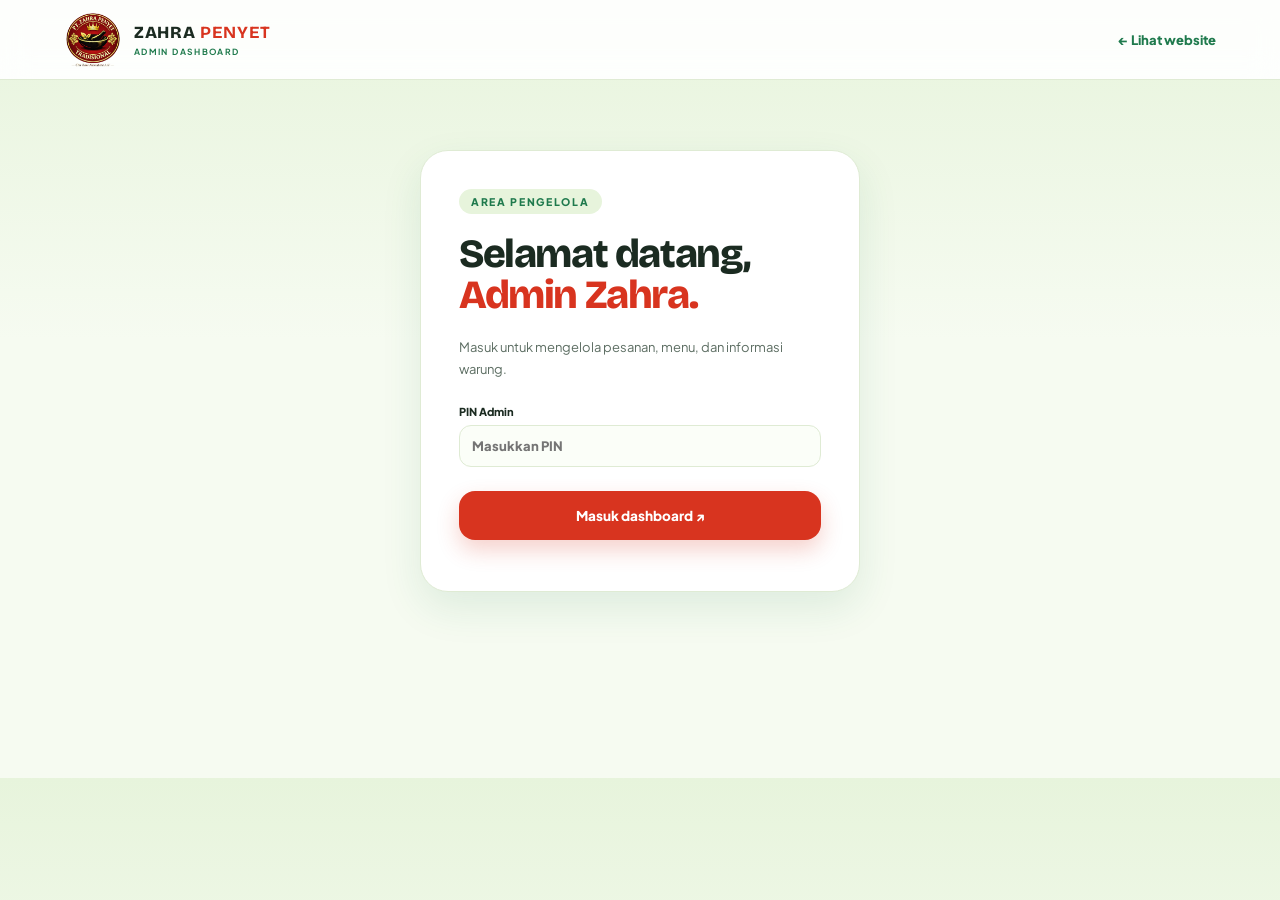
<file: admin.html>
<!doctype html>
<html lang="id"><head>
<meta charset="utf-8"><meta name="viewport" content="width=device-width,initial-scale=1"><meta name="robots" content="noindex,nofollow">
<title>Admin | Zahra Penyet</title><link rel="icon" type="image/svg+xml" href="favicon.svg">
<link rel="preconnect" href="https://fonts.googleapis.com"><link rel="preconnect" href="https://fonts.gstatic.com" crossorigin>
<link href="https://fonts.googleapis.com/css2?family=Bricolage+Grotesque:opsz,wght@12..96,700;12..96,800&family=Plus+Jakarta+Sans:wght@400;500;600;700;800&display=swap" rel="stylesheet">
<link rel="stylesheet" href="assets/css/style.css"></head>
<body class="admin-body">
<header class="topbar admin-top"><a class="brand" href="index.html"><img class="brand-logo" src="assets/images/logo-zahra-penyet.png" alt="Logo Zahra Penyet"><span class="brand-copy">ZAHRA <b>PENYET</b><small>ADMIN DASHBOARD</small></span></a><a class="text-link" href="index.html">← Lihat website</a></header>

<main class="admin-wrap">
<section id="loginPanel" class="login-card">
  <span class="eyebrow">AREA PENGELOLA</span><h1>Selamat datang,<br><em>Admin Zahra.</em></h1><p>Masuk untuk mengelola pesanan, menu, dan informasi warung.</p>
  <form id="loginForm"><label><span>PIN Admin</span><input id="adminPin" type="password" inputmode="numeric" autocomplete="current-password" placeholder="Masukkan PIN" required></label><button class="primary-btn" type="submit">Masuk dashboard ↗</button><p id="loginError" class="error" role="alert"></p></form>
</section>

<section id="dashboard" hidden>
  <div class="dash-heading"><div><span class="eyebrow">PENGELOLAAN WARUNG</span><h1>Dashboard <em>Zahra.</em></h1><p>Kelola pesanan, menu, dan informasi yang tampil di website.</p></div>
    <div class="dash-actions"><button id="soundToggle" class="outline-btn" type="button">🔔 Suara pesanan: aktif</button><button id="logout" class="outline-btn" type="button">Keluar</button></div></div>

  <div class="dash-stats">
    <div><small>PESANAN HARI INI</small><b id="statToday">0</b></div>
    <div><small>OMZET HARI INI</small><b id="statRevenue">Rp0</b></div>
    <div class="hot"><small>PERLU DIPROSES</small><b id="statNew">0</b></div>
    <div><small>MENU AKTIF</small><b id="statActive">0</b></div>
  </div>

  <nav class="tabs" role="tablist">
    <button class="tab active" data-tab="orders" role="tab">Pesanan <span class="tab-badge" id="tabBadge" hidden>0</span></button>
    <button class="tab" data-tab="menu" role="tab">Menu</button>
    <button class="tab" data-tab="settings" role="tab">Pengaturan</button>
  </nav>

  <!-- ===== PESANAN ===== -->
  <section id="tab-orders" class="tab-pane">
    <div class="orders-toolbar">
      <label><span>Status</span><select id="fStatus"><option value="aktif">Sedang berjalan</option><option value="all">Semua</option><option>Baru</option><option>Diproses</option><option>Siap</option><option>Selesai</option><option>Batal</option></select></label>
      <label><span>Periode</span><select id="fRange"><option value="today">Hari ini</option><option value="7">7 hari</option><option value="30">30 hari</option><option value="all">Semua</option></select></label>
      <div class="toolbar-actions"><button class="outline-btn" id="refreshOrders" type="button">Muat ulang</button><button class="outline-btn" id="exportCsv" type="button">Unduh CSV</button></div>
    </div>
    <div class="orders-columns">
      <div id="ordersList" class="orders-list"></div>
      <aside class="panel side-panel"><div class="panel-title"><h2>Menu terlaris</h2><span class="eyebrow">PERIODE TERPILIH</span></div><div id="topItems"></div><div class="side-sum"><div><small>PESANAN</small><b id="sumCount">0</b></div><div><small>OMZET</small><b id="sumRevenue">Rp0</b></div></div><p class="hint">Omzet tidak menghitung pesanan berstatus Batal. Halaman otomatis memeriksa pesanan baru tiap 30 detik.</p></aside>
    </div>
  </section>

  <!-- ===== MENU ===== -->
  <section id="tab-menu" class="tab-pane" hidden>
    <div class="admin-columns">
      <section class="panel"><div class="panel-title"><h2 id="formTitle">Tambah menu</h2><span class="eyebrow">KATALOG</span></div>
      <form id="menuForm"><input type="hidden" id="menuId">
        <label><span>Nama menu</span><input id="menuName" required maxlength="80" placeholder="Contoh: Ayam Penyet"></label>
        <div class="two-fields"><label><span>Harga (Rp)</span><input id="menuPrice" type="number" min="0" step="500" required placeholder="18000"></label><label><span>Harga coret <small>(opsional, promo)</small></span><input id="menuOrig" type="number" min="0" step="500" placeholder="22000"></label></div>
        <div class="two-fields"><label><span>Kategori</span><input id="menuCategory" list="catList" required maxlength="30" placeholder="Penyetan"><datalist id="catList"></datalist></label><label><span>Label</span><select id="menuBadge"><option value="">— tanpa label —</option><option>Best Seller</option><option>Favorit</option><option>Baru</option><option>Pedas</option><option>Promo</option></select></label></div>
        <label><span>Foto menu</span><div class="img-row"><img id="imgPreview" alt="" hidden><div class="img-fields"><input id="menuImage" type="url" placeholder="https://… (atau unggah foto)"><label class="outline-btn upload-btn"><span>Unggah foto</span><input id="menuFile" type="file" accept="image/*" hidden></label></div></div><small id="uploadMsg" class="hint"></small></label>
        <label><span>Deskripsi</span><textarea id="menuDescription" maxlength="300" placeholder="Deskripsi singkat menu"></textarea></label>
        <div class="two-fields"><label><span>Urutan tampil <small>(angka kecil = di atas)</small></span><input id="menuSort" type="number" placeholder="1"></label><label class="checkline"><input id="menuAvailable" type="checkbox" checked> Menu tersedia</label></div>
        <div class="form-actions"><button class="primary-btn" type="submit" id="saveMenuBtn">Simpan menu</button><button class="outline-btn" type="button" id="resetForm">Bersihkan</button></div><p id="formMessage" class="success" role="status"></p>
      </form></section>
      <section class="panel"><div class="panel-title"><h2>Daftar menu</h2><button class="outline-btn" id="refreshMenu" type="button">Muat ulang</button></div>
        <input id="menuSearch" class="list-search" type="search" placeholder="Cari menu…"><div id="adminMenuList" class="admin-menu-list"></div></section>
    </div>
  </section>

  <!-- ===== PENGATURAN ===== -->
  <section id="tab-settings" class="tab-pane" hidden>
    <section class="panel settings-panel"><div class="panel-title"><h2>Informasi warung</h2><span class="eyebrow">KONTAK, JAM &amp; PEMESANAN</span></div>
    <form id="settingsForm">
      <h3 class="group">Kontak &amp; lokasi</h3>
      <div class="two-fields"><label><span>Nomor WhatsApp</span><input id="sPhone" placeholder="08xxxxxxxxxx atau 62xxxxxxxxxx"></label><label><span>Instagram <small>(username)</small></span><input id="sInstagram" placeholder="zahra.penyet"></label></div>
      <label><span>Alamat warung</span><input id="sAddress" maxlength="300" placeholder="Alamat lengkap Zahra Penyet"></label>
      <label><span>Link Google Maps <small>(opsional — kosong = dibuat otomatis dari alamat)</small></span><input id="sMaps" type="url" placeholder="https://maps.app.goo.gl/…"></label>
      <h3 class="group">Jam &amp; status buka</h3>
      <label><span>Teks jam buka <small>(tampil di website)</small></span><input id="sHours" placeholder="Setiap hari, 10.00–22.00"></label>
      <div class="two-fields three"><label><span>Jam buka</span><input id="sOpen" type="time"></label><label><span>Jam tutup</span><input id="sClose" type="time"></label><label><span>Mode</span><select id="sMode"><option value="auto">Otomatis sesuai jam</option><option value="open">Paksa BUKA</option><option value="closed">Paksa TUTUP (pesanan ditolak)</option></select></label></div>
      <p class="hint">Isi jam buka &amp; tutup agar label “Buka/Tutup” muncul otomatis di website (zona waktu WIB). Pakai “Paksa TUTUP” saat libur mendadak atau kehabisan bahan.</p>
      <h3 class="group">Pemesanan</h3>
      <fieldset class="types-check"><legend>Jenis pesanan yang dilayani</legend><label><input type="checkbox" name="otype" value="Makan di tempat"> Makan di tempat</label><label><input type="checkbox" name="otype" value="Bawa pulang"> Bawa pulang</label><label><input type="checkbox" name="otype" value="Antar"> Antar / delivery</label></fieldset>
      <div class="two-fields three"><label><span>Ongkir flat (Rp)</span><input id="sFee" type="number" min="0" placeholder="kosong = konfirmasi via WA"></label><label><span>Minimal pesan (Rp)</span><input id="sMin" type="number" min="0" placeholder="0"></label><label><span>Metode bayar <small>(pisahkan koma)</small></span><input id="sPay" placeholder="Tunai, QRIS, Transfer"></label></div>
      <label><span>Pengumuman di bagian atas website <small>(opsional)</small></span><input id="sAnnounce" maxlength="200" placeholder="Contoh: Promo Jumat — gratis es teh untuk Paket Komplit!"></label>
      <button class="primary-btn" type="submit">Simpan informasi</button><p id="settingsMessage" class="success" role="status"></p>
    </form></section>
    <section class="panel settings-panel"><div class="panel-title"><h2>Keamanan</h2><span class="eyebrow">GANTI PIN ADMIN</span></div>
    <form id="pinForm"><div class="two-fields three"><label><span>PIN saat ini</span><input id="pinCur" type="password" inputmode="numeric" autocomplete="current-password" required></label><label><span>PIN baru <small>(6–12 angka)</small></span><input id="pinNew" type="password" inputmode="numeric" autocomplete="new-password" required></label><label><span>Ulangi PIN baru</span><input id="pinNew2" type="password" inputmode="numeric" autocomplete="new-password" required></label></div>
    <button class="primary-btn" type="submit">Ganti PIN</button><p id="pinMessage" class="success" role="status"></p></form></section>
  </section>
</section>
</main>
<div class="toast" id="toast" role="status" aria-live="polite"></div>
<script src="assets/js/config.js"></script><script src="assets/js/admin.js"></script>
</body></html>
</file>
<file: assets/css/style.css>
/* Zahra Penyet — stylesheet (v4 "Segar"). Font dimuat lewat <link> di HTML. */
:root{
  --ink:#1b2b21;--muted:#5d6e63;
  --cream:#f6fbf1;--paper:#ffffff;--mint:#e7f4dc;--mint2:#d4ecc2;
  --red:#d8341f;--red2:#b72814;
  --green:#1f7a4d;--green2:#16603b;--lime:#b9e45c;--sun:#ffc93c;
  --line:#dfebd4;--ok:#2a8a4f;--warn:#c47b12;
  --shadow:0 16px 40px #1f7a4d1c;--shadow-sm:0 6px 18px #1f7a4d14;
  --head:'Bricolage Grotesque','Plus Jakarta Sans',system-ui,sans-serif;
  --r:20px;--safe-b:env(safe-area-inset-bottom,0px)
}
*{box-sizing:border-box}html{scroll-behavior:smooth;scroll-padding-top:92px;-webkit-text-size-adjust:100%}
body{margin:0;background:var(--cream);color:var(--ink);font-family:'Plus Jakarta Sans',system-ui,sans-serif;-webkit-font-smoothing:antialiased}
body.lock{overflow:hidden}
a{color:inherit;text-decoration:none}button,input,textarea,select{font:inherit;color:inherit}img{max-width:100%}
:focus-visible{outline:3px solid #1f7a4d66;outline-offset:2px}
h1,h2,h3,p{margin-top:0}
.sr{position:absolute;width:1px;height:1px;overflow:hidden;clip:rect(0 0 0 0);white-space:nowrap}
.skip{position:absolute;left:-999px;top:8px;background:var(--red);color:#fff;padding:10px 14px;border-radius:10px;z-index:100}.skip:focus{left:8px}
[hidden]{display:none!important}

/* ---- topbar ---- */
.announce{background:linear-gradient(90deg,var(--green),#2e9e5b);color:#fff;text-align:center;font-size:12px;font-weight:700;padding:9px 18px;line-height:1.5}
.topbar{height:80px;padding:0 max(5vw,24px);display:flex;align-items:center;justify-content:space-between;gap:16px;background:#ffffffe8;position:sticky;top:0;z-index:10;border-bottom:1px solid var(--line);backdrop-filter:blur(14px)}
.brand{display:flex;gap:12px;align-items:center;font-family:var(--head);font-weight:800;letter-spacing:.04em;font-size:17px}
.brand b{color:var(--red)}
.brand small{display:block;font:700 8.5px 'Plus Jakarta Sans',sans-serif;letter-spacing:.16em;color:var(--green);margin-top:3px}
.brand-mark{display:grid;place-items:center;background:linear-gradient(145deg,#f0533b,var(--red));color:#fff;width:44px;height:44px;border-radius:16px 16px 16px 6px;font-family:var(--head);font-size:24px;font-weight:800;flex-shrink:0;box-shadow:0 6px 14px #d8341f44}

.brand-logo{width:58px;height:58px;object-fit:contain;flex:0 0 auto}
.brand-copy{display:block}
@media(max-width:760px){.brand-logo{width:48px;height:48px}.brand-copy{font-size:13px}.brand-copy small{display:none}}
.topbar nav{display:flex;gap:6px;color:#3d5044;font-size:13px;font-weight:700}
.topbar nav a{padding:9px 15px;border-radius:30px;transition:.2s}
.topbar nav a:hover{background:var(--mint);color:var(--green)}
.text-link:hover{color:var(--red)}
.top-actions{display:flex;align-items:center;gap:10px}
.status-pill,.open-dot{font-size:11px;font-weight:800;padding:6px 12px;border-radius:30px;white-space:nowrap}
.status-pill::before,.open-dot::before{content:"";display:inline-block;width:7px;height:7px;border-radius:50%;margin-right:6px;background:currentColor}
.status-pill.on,.open-dot.on{color:var(--green);background:#2a8a4f1c}.status-pill.off,.open-dot.off{color:#b52d1d;background:#d8341f14}
.open-dot{justify-self:center;width:max-content}
.cart-button,.outline-btn{border:1.5px solid var(--line);background:#fff;border-radius:30px;padding:11px 18px;font-weight:800;font-size:12px;cursor:pointer;transition:.2s}
.outline-btn:hover,.cart-button:hover{border-color:var(--green);color:var(--green);background:var(--mint)}
.outline-btn.big{padding:15px 22px;border-radius:14px;font-size:13px}
.cart-button span{background:var(--red);color:#fff;border-radius:30px;padding:3px 8px;margin-left:6px}
.menu-toggle{display:none;border:1.5px solid var(--line);background:#fff;border-radius:14px;width:42px;height:42px;cursor:pointer;padding:0;flex-direction:column;gap:4px;align-items:center;justify-content:center}
.menu-toggle i{display:block;width:18px;height:2px;background:var(--ink);border-radius:2px}

/* ---- hero ---- */
.hero{padding:70px 8vw 70px;display:grid;grid-template-columns:1.05fr .95fr;align-items:center;gap:5vw;min-height:560px;overflow:hidden;
  background:radial-gradient(520px 380px at 92% 12%,#ffe9a8 0,#ffe9a800 70%),radial-gradient(560px 420px at 4% 100%,var(--mint2) 0,#d4ecc200 70%),var(--cream)}
.eyebrow{display:inline-block;font-size:10.5px;font-weight:800;letter-spacing:.16em;color:var(--green);background:var(--mint);padding:6px 12px;border-radius:30px}
.hero h1,.admin-wrap h1{font-family:var(--head);font-size:clamp(46px,6vw,76px);line-height:1.02;letter-spacing:-.035em;margin:20px 0;font-weight:800}
.hero h1 em,h2 em,.admin-wrap h1 em{color:var(--red);font-style:normal;position:relative;isolation:isolate;white-space:nowrap}
.hero h1 em::after{content:"";position:absolute;left:0;right:0;bottom:.04em;height:.2em;background:var(--sun);opacity:.65;border-radius:10px;z-index:-1}
.hero-copy>p{max-width:480px;color:var(--muted);line-height:1.8;font-size:15.5px}
.hero-actions{display:flex;align-items:center;gap:24px;margin-top:30px}
.primary-btn,.light-btn{display:inline-flex;align-items:center;justify-content:center;gap:14px;background:var(--red);color:#fff;border:0;border-radius:16px;padding:16px 24px;font-weight:800;font-size:13.5px;cursor:pointer;transition:.2s;box-shadow:0 10px 22px #d8341f3a}
.primary-btn:hover{background:var(--red2);transform:translateY(-2px)}
.primary-btn:disabled{background:#c9b9b4;cursor:not-allowed;transform:none;box-shadow:none}
.primary-btn.sm,.outline-btn.sm{padding:9px 14px;font-size:11px;border-radius:12px;gap:8px;box-shadow:none}
.outline-btn.danger{color:#b52d1d}.outline-btn.danger:hover{background:#b52d1d;color:#fff;border-color:#b52d1d}
.text-link{font-size:13px;font-weight:800;color:var(--green)}
.hero-note{margin-top:38px;color:var(--muted);font-size:12px;font-weight:600}.hero-note span{font-size:18px;margin-right:7px}
.hero-art{height:450px;position:relative;display:grid;place-items:center}
.hero-art img{width:min(100%,470px);height:410px;object-fit:cover;border-radius:58% 42% 52% 48% / 48% 52% 48% 52%;position:relative;z-index:1;box-shadow:var(--shadow);border:8px solid #fff}
.hero-orbit{position:absolute;width:430px;height:430px;background:var(--lime);border-radius:50%;right:-2%;top:6px;opacity:.55;filter:blur(1px)}
.floating-tag{position:absolute;z-index:2;bottom:34px;left:0;background:#fff;padding:14px 22px 14px 18px;box-shadow:var(--shadow);border-radius:18px;display:grid;gap:3px;border-left:5px solid var(--sun)}
.floating-tag b{font-size:9.5px;color:var(--red);text-transform:uppercase;letter-spacing:.14em}
.floating-tag span{font-family:var(--head);font-weight:800;font-size:19px}
.trust-strip{display:flex;justify-content:center;gap:3vw;background:var(--green);padding:20px;flex-wrap:wrap}
.trust-strip div{display:flex;align-items:center;gap:12px;font-size:13px;font-weight:700;color:#fff}
.trust-strip b{display:grid;place-items:center;width:38px;height:38px;border-radius:50%;background:#ffffff24;font-size:18px}

/* ---- sections ---- */
.section{padding:90px 9vw}
.section-heading{display:flex;align-items:end;justify-content:space-between}
.section h2,.contact h2{font-family:var(--head);font-weight:800;font-size:clamp(32px,4vw,46px);letter-spacing:-.03em;margin:14px 0 0;line-height:1.1}
.section-heading p,.contact>p{font-size:13px;line-height:1.7;color:var(--muted)}
.toolbar{display:flex;gap:12px;margin-top:30px;flex-wrap:wrap}
.search{flex:1;min-width:220px}.sort{width:190px}
.toolbar input,.toolbar select{width:100%;border:1.5px solid var(--line);background:#fff;border-radius:30px;padding:13px 20px;font-size:13px;outline-color:var(--green)}
.filters{display:flex;gap:9px;margin:18px 0 26px;overflow-x:auto;padding-bottom:4px;scrollbar-width:none}.filters::-webkit-scrollbar{display:none}
.filter{border:1.5px solid var(--line);background:#fff;padding:10px 18px;border-radius:30px;font-size:12px;font-weight:800;cursor:pointer;white-space:nowrap;transition:.2s}
.filter:hover{border-color:var(--green);color:var(--green)}
.filter.active{background:var(--green);border-color:var(--green);color:#fff}

/* ---- menu cards ---- */
.menu-grid{display:grid;grid-template-columns:repeat(3,1fr);gap:22px}
.menu-card{background:#fff;border:1px solid var(--line);border-radius:var(--r);overflow:hidden;transition:.25s;display:flex;flex-direction:column;box-shadow:var(--shadow-sm)}
.menu-card:hover{transform:translateY(-6px);box-shadow:var(--shadow)}
.card-img{position:relative;aspect-ratio:700/410;background:var(--mint);overflow:hidden}
.card-img img{width:100%;height:100%;object-fit:cover;display:block;transition:transform .5s}
.menu-card:hover .card-img img{transform:scale(1.05)}
.badge{position:absolute;left:12px;top:12px;background:var(--sun);color:#3a2a00;font-size:10px;font-weight:800;letter-spacing:.06em;text-transform:uppercase;padding:6px 11px;border-radius:30px;box-shadow:0 4px 10px #0002}
.sold{position:absolute;inset:0;display:grid;place-items:center;background:#1b2b21b0;color:#fff;font-weight:800;letter-spacing:.2em;font-size:12px;text-transform:uppercase}
.is-out{opacity:.8}.is-out:hover{transform:none;box-shadow:var(--shadow-sm)}.is-out:hover .card-img img{transform:none}
.menu-info{padding:18px;display:flex;flex-direction:column;flex:1}
.menu-info h3{font-family:var(--head);font-weight:800;font-size:20px;margin:0 0 7px;letter-spacing:-.01em}
.menu-info p{font-size:12px;line-height:1.6;color:var(--muted);min-height:36px}
.price-row{display:flex;justify-content:space-between;align-items:center;gap:8px;margin-bottom:13px}
.price{font-weight:800;color:var(--red);font-size:16px}.price-row s{color:#9aa89f;font-size:11px;margin-left:7px;font-weight:600}
.card-action{margin-top:auto}
.add-btn{border:0;background:var(--mint);color:var(--green);font-weight:800;border-radius:12px;padding:12px 13px;cursor:pointer;width:100%;font-size:12px;transition:.2s}
.add-btn:hover:not(:disabled){background:var(--green);color:#fff}.add-btn:disabled{background:#eef1ec;color:#99a39b;cursor:not-allowed}
.card-qty{display:flex;align-items:center;justify-content:space-between;background:var(--mint);border-radius:12px;padding:4px}
.card-qty button{border:0;background:var(--green);color:#fff;width:36px;height:32px;border-radius:9px;font-size:17px;cursor:pointer}.card-qty b{font-size:14px;color:var(--green)}
.skeleton{pointer-events:none}.skeleton .card-img{background:linear-gradient(90deg,#e7f1de,#f3f9ee,#e7f1de);background-size:200% 100%;animation:sh 1.3s infinite}
.skeleton .menu-info i{display:block;height:12px;border-radius:6px;background:#e7f1de;margin-bottom:10px}.skeleton .menu-info i.short{width:40%}
@keyframes sh{to{background-position:-200% 0}}
.empty,.loading{color:var(--muted);font-size:13px;text-align:center;padding:30px;line-height:1.8}.empty.wide{grid-column:1/-1}.empty.small{padding:12px}

/* ---- steps / promo / about / contact ---- */
.steps{background:var(--mint)}
.step-grid{list-style:none;margin:38px 0 0;padding:0;display:grid;grid-template-columns:repeat(3,1fr);gap:18px}
.step-grid li{background:#fff;border-radius:var(--r);padding:28px;border:1px solid var(--line);box-shadow:var(--shadow-sm)}
.step-grid b{display:grid;place-items:center;width:42px;height:42px;border-radius:14px 14px 14px 4px;background:var(--sun);color:#3a2a00;font-family:var(--head);font-weight:800;font-size:19px;margin-bottom:18px}
.step-grid h3{font-family:var(--head);font-weight:800;font-size:21px;margin-bottom:8px}.step-grid p{font-size:13px;color:var(--muted);line-height:1.8;margin:0}
.promo{background:linear-gradient(120deg,var(--green2),var(--green) 60%,#2e9e5b);color:#fff;display:flex;align-items:center;justify-content:space-between;position:relative;overflow:hidden;gap:30px}
.promo::before{content:"";position:absolute;width:340px;height:340px;border-radius:50%;background:#ffffff0f;right:-80px;top:-120px}
.promo .eyebrow{color:#fff;background:#ffffff26}.promo h2{font-size:clamp(34px,4.4vw,50px)}.promo h2 em{color:var(--sun)}.promo h2 em::after{display:none}
.promo p{color:#e3f3e6;max-width:450px;font-size:14px;line-height:1.8}
.light-btn{background:var(--sun);color:#3a2a00;margin-top:14px;box-shadow:0 10px 22px #0003}.light-btn:hover{transform:translateY(-2px)}
.promo-stamp{width:156px;height:156px;background:var(--sun);color:#3a2a00;border-radius:50%;display:grid;place-content:center;text-align:center;font-family:var(--head);font-weight:800;font-size:24px;line-height:1.05;transform:rotate(12deg);box-shadow:0 14px 30px #0003;flex-shrink:0;position:relative}
.promo-stamp small{font:800 9px 'Plus Jakarta Sans',sans-serif;letter-spacing:.2em}
.about{display:grid;grid-template-columns:1fr 1fr;gap:8vw;align-items:center}
.about-photo img{width:100%;height:400px;object-fit:cover;border-radius:30px 30px 120px 30px;box-shadow:var(--shadow);border:8px solid #fff}
.about h2{line-height:1.2}.about p{color:var(--muted);font-size:14px;line-height:1.9;margin:22px 0}
.about-points{display:grid;gap:12px;font-size:13px;font-weight:700}.about-points span:first-letter{color:var(--green)}
.contact{text-align:center;background:var(--mint)}.contact>p{margin:15px 0 28px}
.contact-cards{display:grid;grid-template-columns:repeat(3,1fr);max-width:920px;margin:0 auto 30px;gap:14px}
.contact-cards>div{background:#fff;padding:22px;border-radius:var(--r);display:grid;gap:9px;align-content:start;border:1px solid var(--line);box-shadow:var(--shadow-sm)}
.contact-cards small{font-size:10px;letter-spacing:.16em;color:var(--green);font-weight:800}.contact-cards b{font-size:13px;line-height:1.6}
.mini-link{font-size:11px;font-weight:800;color:var(--red)}.mini-link:hover{text-decoration:underline}
.contact-actions{display:flex;gap:12px;justify-content:center;flex-wrap:wrap}
footer{padding:28px 8vw;display:flex;align-items:center;justify-content:space-between;font-size:11px;color:var(--muted);background:#fff;border-top:1px solid var(--line)}

/* ---- floating ---- */
.wa-fab{position:fixed;right:20px;bottom:calc(20px + var(--safe-b));width:56px;height:56px;border-radius:50%;background:#25a244;color:#fff;display:grid;place-items:center;box-shadow:0 10px 28px #25a24466;z-index:9;transition:.2s}.wa-fab:hover{transform:scale(1.08)}
.cart-bar{position:fixed;left:12px;right:12px;bottom:calc(12px + var(--safe-b));z-index:12;background:var(--red);color:#fff;border:0;border-radius:18px;padding:16px 18px;display:none;align-items:center;justify-content:space-between;gap:10px;font-size:13px;font-weight:800;box-shadow:0 12px 34px #b72814aa;cursor:pointer}
.cart-bar-total{font-family:var(--head);font-size:17px}

/* ---- cart drawer ---- */
.overlay{position:fixed;inset:0;background:#10201688;z-index:20;opacity:0;visibility:hidden;transition:.25s;backdrop-filter:blur(2px)}.overlay.show{opacity:1;visibility:visible}
.cart-drawer{position:fixed;right:0;top:0;height:100dvh;width:min(450px,100%);background:#fff;z-index:21;padding:22px 22px calc(18px + var(--safe-b));transform:translateX(105%);transition:.3s;display:flex;flex-direction:column;visibility:hidden;border-radius:26px 0 0 26px}
.cart-drawer.show{transform:translateX(0);visibility:visible}
.drawer-head{display:flex;justify-content:space-between;align-items:center;border-bottom:1px solid var(--line);padding-bottom:14px}
.drawer-head h3{font:800 26px var(--head);margin:7px 0 0}
.close-btn{border:0;background:var(--mint);border-radius:50%;width:38px;height:38px;font-size:24px;cursor:pointer;line-height:1;color:var(--green)}
.drawer-scroll{overflow:auto;flex:1;margin:0 -6px;padding:0 6px}
.cart-items{padding:8px 0}
.cart-row{display:grid;grid-template-columns:1fr auto;gap:10px;padding:14px 0;border-bottom:1px solid var(--line);align-items:center}
.cart-row b{font-size:13px}.cart-row small{display:block;color:var(--muted);margin-top:4px}
.qty{display:flex;align-items:center;gap:9px}.qty button{border:1.5px solid var(--line);background:#fff;border-radius:50%;width:30px;height:30px;cursor:pointer}.qty button:hover{border-color:var(--green);color:var(--green);background:var(--mint)}
.order-form{padding-top:6px}
.type-picker{border:0;padding:0;margin:8px 0}.type-picker legend{font-size:11px;font-weight:800;margin-bottom:8px;padding:0}
#typeOptions{display:flex;gap:8px;flex-wrap:wrap}
.chip{cursor:pointer}.chip input{position:absolute;opacity:0;pointer-events:none}
.chip span{display:block;border:1.5px solid var(--line);background:#fff;border-radius:30px;padding:9px 15px;font-size:11px;font-weight:800;transition:.2s}
.chip.on span,.chip input:checked+span{background:var(--green);border-color:var(--green);color:#fff}
.chip input:focus-visible+span{outline:3px solid #1f7a4d66;outline-offset:2px}
.customer-label,.login-card label,.panel label{display:grid;gap:7px;font-size:11px;font-weight:800;margin:12px 0}
.customer-label em{color:var(--red);font-style:normal}.customer-label small,.panel label small{font-weight:500;color:var(--muted)}
.customer-label input,.customer-label textarea,.customer-label select,.panel input,.panel textarea,.panel select,.login-card input{border:1.5px solid var(--line);border-radius:12px;background:#fbfef8;padding:12px;font-size:13px;outline-color:var(--green);width:100%}
.customer-label textarea,.panel textarea{min-height:65px;resize:vertical}
.quick-notes{display:flex;gap:6px;flex-wrap:wrap;margin:-4px 0 6px}.quick-notes button{border:1.5px dashed #b5d3a0;background:transparent;border-radius:30px;padding:6px 12px;font-size:10px;font-weight:800;cursor:pointer;color:var(--green)}.quick-notes button:hover{background:var(--mint)}
.hp{position:absolute!important;left:-9999px!important;width:1px;height:1px;opacity:0}
.cart-bottom{border-top:1px solid var(--line);padding-top:14px}
.sum-row{display:flex;justify-content:space-between;font-size:12px;color:var(--muted);margin-bottom:6px}
.total{display:flex;justify-content:space-between;font-weight:800;margin:8px 0 12px;font-size:15px}.total b{color:var(--red)}
.notice{background:#ffc93c30;color:#7a5200;border-radius:12px;padding:10px 13px;font-size:11px;font-weight:700;margin:0 0 10px}
.checkout{width:100%}.fineprint{display:block;color:var(--muted);font-size:10px;text-align:center;margin-top:9px;line-height:1.5}

/* ---- modal ---- */
.modal{position:fixed;inset:0;background:#102016c0;z-index:40;display:grid;place-items:center;padding:20px}
.modal-card{background:#fff;border-radius:28px;padding:34px 28px;max-width:400px;width:100%;text-align:center;display:grid;gap:12px;justify-items:stretch;animation:pop .25s}
@keyframes pop{from{transform:scale(.94);opacity:0}}
.check{width:62px;height:62px;border-radius:50%;background:var(--ok);color:#fff;display:grid;place-items:center;font-size:30px;margin:0 auto 4px;box-shadow:0 0 0 8px #2a8a4f22}
.modal-card h3{font:800 26px var(--head);margin:0}.modal-card p{font-size:13px;color:var(--muted);line-height:1.7;margin:0}
.modal-id{font-weight:800;letter-spacing:.06em;background:var(--mint);color:var(--green2);border-radius:12px;padding:11px;font-size:13px}

.toast{position:fixed;bottom:calc(25px + var(--safe-b));left:50%;transform:translate(-50%,20px);opacity:0;background:var(--green2);color:#fff;padding:13px 20px;border-radius:30px;font-size:12px;font-weight:700;z-index:60;transition:.2s;pointer-events:none;max-width:90vw;text-align:center;box-shadow:var(--shadow)}
.toast.show{opacity:1;transform:translate(-50%,0)}
body.has-cart .toast{bottom:calc(86px + var(--safe-b))}

/* ---- reveal ---- */
.js .reveal{opacity:0;transform:translateY(18px);transition:opacity .6s,transform .6s}.js .reveal.in{opacity:1;transform:none}

/* ================= ADMIN ================= */
.admin-body{background:linear-gradient(180deg,var(--mint) 0,var(--cream) 340px)}.admin-top{position:relative}
.admin-wrap{max-width:1180px;margin:46px auto;padding:0 24px 70px}
.login-card{max-width:440px;margin:70px auto;background:#fff;padding:38px;border:1px solid var(--line);border-radius:28px;box-shadow:var(--shadow)}
.login-card h1,.admin-wrap h1{font-size:40px}.login-card p,.dash-heading p{font-size:13px;color:var(--muted);line-height:1.7}
.login-card form{margin-top:25px}.login-card .primary-btn{width:100%;margin-top:12px}
.error{color:#b52d1d;font-size:12px;font-weight:600}.success{color:var(--ok);font-size:12px;font-weight:600}.hint{font-size:11px;color:var(--muted);line-height:1.6;font-weight:500}
.dash-heading{display:flex;justify-content:space-between;align-items:center;gap:14px;margin-bottom:22px;flex-wrap:wrap}.dash-heading h1{font-size:44px;margin:12px 0}
.dash-actions{display:flex;gap:8px;flex-wrap:wrap}
.dash-stats{display:grid;grid-template-columns:repeat(4,1fr);gap:14px;margin-bottom:22px}
.dash-stats div,.panel{background:#fff;border:1px solid var(--line);border-radius:var(--r);padding:22px;box-shadow:var(--shadow-sm)}
.dash-stats small{display:block;font-size:10px;letter-spacing:.12em;color:var(--muted);font-weight:800}
.dash-stats b{font:800 28px var(--head);display:block;margin-top:8px}.dash-stats .hot{background:var(--red);border-color:var(--red)}.dash-stats .hot small{color:#ffd9d3}.dash-stats .hot b{color:#fff}
.tabs{display:flex;gap:6px;margin-bottom:22px;overflow-x:auto;background:#fff;border:1px solid var(--line);border-radius:30px;padding:5px;width:max-content;max-width:100%}
.tab{border:0;background:none;padding:11px 22px;font-weight:800;font-size:13px;cursor:pointer;color:var(--muted);border-radius:30px;white-space:nowrap;transition:.2s}
.tab:hover{color:var(--green)}
.tab.active{color:#fff;background:var(--green)}
.tab-badge{background:var(--red);color:#fff;border-radius:30px;font-size:10px;padding:2px 7px;margin-left:5px}
.orders-toolbar{display:flex;gap:12px;align-items:end;flex-wrap:wrap;margin-bottom:16px}
.orders-toolbar>label{display:grid;gap:5px;font-size:10px;font-weight:800;letter-spacing:.1em;text-transform:uppercase;color:var(--muted)}
.orders-toolbar select{border:1.5px solid var(--line);background:#fff;border-radius:12px;padding:10px 12px;font-size:12px;text-transform:none;letter-spacing:0;font-weight:700;color:var(--ink)}
.toolbar-actions{margin-left:auto;display:flex;gap:8px}
.orders-columns{display:grid;grid-template-columns:1.7fr 1fr;gap:18px;align-items:start}
.orders-list{display:grid;gap:12px}
.order-card{background:#fff;border:1px solid var(--line);border-left:5px solid var(--line);border-radius:var(--r);padding:17px 19px;box-shadow:var(--shadow-sm)}
.order-card.st-Baru{border-left-color:var(--red)}.order-card.st-Diproses{border-left-color:var(--warn)}.order-card.st-Siap{border-left-color:#2a7aa8}.order-card.st-Selesai{border-left-color:var(--ok)}.order-card.st-Batal{opacity:.6}
.o-head{display:flex;justify-content:space-between;align-items:start;gap:10px;margin-bottom:10px}.o-id{font-size:14px;letter-spacing:.04em}.o-head small{display:block;color:var(--muted);font-size:11px;margin-top:2px}
.status-tag{font-size:10px;font-weight:800;padding:5px 11px;border-radius:30px;background:#eee;white-space:nowrap}
.status-tag.Baru{background:#d8341f1f;color:var(--red)}.status-tag.Diproses{background:#c47b1224;color:#8a5608}.status-tag.Siap{background:#2a7aa822;color:#1f6288}.status-tag.Selesai{background:#2a8a4f22;color:var(--ok)}
.o-cust{display:flex;gap:6px;align-items:center;flex-wrap:wrap;font-size:13px}.o-type{font-size:10px;font-weight:800;background:var(--mint);border-radius:30px;padding:3px 10px;color:var(--green2)}
.o-addr,.o-note{font-size:12px;color:#40524a;margin-top:8px;line-height:1.6;background:#f3f9ee;border-radius:10px;padding:9px 11px}
.o-items{list-style:none;margin:12px 0 0;padding:0;font-size:12px;border-top:1px dashed var(--line)}
.o-items li{display:flex;justify-content:space-between;gap:10px;padding:7px 0;border-bottom:1px dashed var(--line)}
.o-total{display:flex;justify-content:space-between;font-size:12px;margin:10px 0 12px;align-items:center}.o-total b{font:800 20px var(--head);color:var(--red)}
.o-actions{display:flex;gap:8px;flex-wrap:wrap}
.side-panel{position:sticky;top:16px}.bar-row{display:grid;grid-template-columns:1fr 90px 26px;gap:10px;align-items:center;font-size:12px;margin-bottom:10px}
.bar{height:9px;background:var(--mint);border-radius:8px;overflow:hidden}.bar i{display:block;height:100%;background:linear-gradient(90deg,var(--green),var(--lime));border-radius:8px}.bar-row b{text-align:right}
.side-sum{display:grid;grid-template-columns:1fr 1fr;gap:10px;margin:18px 0 12px;padding-top:16px;border-top:1px solid var(--line)}
.side-sum small{font-size:10px;letter-spacing:.12em;color:var(--muted);font-weight:800}.side-sum b{display:block;font:800 20px var(--head);margin-top:4px}
.admin-columns{display:grid;grid-template-columns:.9fr 1.1fr;gap:18px;align-items:start}
.panel-title{display:flex;justify-content:space-between;align-items:center;gap:10px;margin-bottom:18px}.panel-title h2{font:800 22px var(--head);margin:0}
.two-fields{display:grid;grid-template-columns:1fr 1fr;gap:12px}.two-fields.three{grid-template-columns:repeat(3,1fr)}
.checkline{display:flex!important;align-items:center;align-self:end;padding-bottom:10px}.checkline input{width:auto!important}
.form-actions{display:flex;gap:10px;flex-wrap:wrap}.form-actions .primary-btn{flex:1}
.img-row{display:flex;gap:12px;align-items:center}.img-row img{width:74px;height:74px;object-fit:cover;border-radius:14px;background:var(--mint);flex-shrink:0}.img-fields{flex:1;display:grid;gap:8px}
.upload-btn{display:inline-block;text-align:center;margin:0!important;cursor:pointer}
.list-search{width:100%;border:1.5px solid var(--line);border-radius:30px;padding:11px 18px;font-size:12px;margin-bottom:12px;background:#fff}
.admin-menu-list{display:grid;gap:2px;max-height:640px;overflow:auto}
.admin-item{display:grid;grid-template-columns:58px 1fr auto;gap:12px;align-items:center;border-bottom:1px solid var(--line);padding:10px 0}.admin-item.off{opacity:.55}
.admin-item img{width:58px;height:58px;object-fit:cover;border-radius:12px;background:var(--mint)}
.admin-item b{font-size:12px;display:block}.admin-item small{font-size:10px;color:var(--muted)}.admin-item s{color:#aaa}
.mini-badge{font-style:normal;background:#ffc93c55;color:#6b4a00;font-size:8px;padding:2px 7px;border-radius:30px;font-weight:800;vertical-align:middle;margin-left:4px;letter-spacing:.05em}
.item-actions{display:flex;align-items:center;gap:4px;flex-wrap:wrap;justify-content:flex-end}
.item-actions button{border:1.5px solid var(--line);background:#fff;border-radius:9px;padding:7px 9px;font-size:10px;cursor:pointer}.item-actions button:hover{border-color:var(--green);color:var(--green)}
.switch{position:relative;display:inline-block;width:36px;height:21px;margin:0!important}.switch input{opacity:0;width:0;height:0;position:absolute}
.switch span{position:absolute;inset:0;background:#c9d4c6;border-radius:20px;cursor:pointer;transition:.2s}.switch span::before{content:"";position:absolute;width:15px;height:15px;left:3px;top:3px;background:#fff;border-radius:50%;transition:.2s}
.switch input:checked+span{background:var(--ok)}.switch input:checked+span::before{transform:translateX(15px)}.switch input:focus-visible+span{outline:3px solid #1f7a4d66}
.settings-panel{margin-bottom:18px}.settings-panel .primary-btn{margin-top:10px}
.group{font:800 17px var(--head);margin:26px 0 4px;padding-top:18px;border-top:1px solid var(--line)}.group:first-of-type{margin-top:0;padding-top:0;border:0}
.types-check{border:1.5px solid var(--line);border-radius:14px;padding:6px 14px 8px;margin:12px 0;display:flex;gap:6px 22px;flex-wrap:wrap}.types-check legend{font-size:11px;font-weight:800;padding:0 6px}
.types-check label{display:flex!important;align-items:center;gap:8px;margin:6px 0!important;grid-template-columns:none}.types-check input{width:auto!important}

/* ================= RESPONSIVE ================= */
@media(max-width:900px){
  .orders-columns,.admin-columns{grid-template-columns:1fr}.side-panel{position:static}.dash-stats{grid-template-columns:repeat(2,1fr)}
}
@media(max-width:760px){
  html{scroll-padding-top:78px}
  .topbar{height:70px;padding:0 16px}.topbar nav{display:none;position:absolute;top:70px;left:0;right:0;background:#fff;flex-direction:column;gap:0;padding:6px 20px 14px;border-bottom:1px solid var(--line);box-shadow:var(--shadow)}
  .topbar nav.open{display:flex}.topbar nav a{padding:14px 0;border-bottom:1px solid var(--line);font-size:14px;border-radius:0}.menu-toggle{display:flex}
  .status-pill{display:none}.brand{font-size:14px}.brand small{display:none}
  .admin-top .text-link{font-size:11px}
  .hero{grid-template-columns:1fr;padding:42px 7vw 38px;gap:15px;min-height:0}.hero-art{height:330px}.hero-art img{height:300px;width:90%}.hero-orbit{width:290px;height:290px;right:5%}
  .trust-strip{gap:10px 18px;justify-content:space-around;padding:16px 10px}.trust-strip div{gap:7px;font-size:11px}.trust-strip b{width:30px;height:30px;font-size:15px}
  .section{padding:60px 6vw}.section-heading{display:block}.section-heading p{margin-top:13px}
  .toolbar{margin-top:20px}.sort{width:100%}
  .menu-grid{grid-template-columns:repeat(2,1fr);gap:12px}.menu-info{padding:13px}.menu-info h3{font-size:16px}.menu-info p{font-size:10.5px}.add-btn{font-size:10.5px;padding:11px 6px}
  .step-grid{grid-template-columns:1fr}
  .promo{gap:15px}.promo h2{font-size:34px}.promo-stamp{width:104px;height:104px;font-size:16px}
  .about{grid-template-columns:1fr;gap:30px}.about-photo img{height:270px;border-radius:24px 24px 80px 24px}
  .contact-cards{grid-template-columns:1fr}.contact-cards>div{padding:16px}
  footer{padding:22px 22px calc(90px + var(--safe-b));gap:15px;flex-wrap:wrap}
  .cart-bar{display:flex}.cart-bar[hidden]{display:none!important}
  .wa-fab{width:50px;height:50px;bottom:calc(20px + var(--safe-b))}body.has-cart .wa-fab{bottom:calc(84px + var(--safe-b))}
  .cart-button{display:none}
  .cart-drawer{border-radius:0}
  .admin-wrap{margin:26px auto;padding:0 14px 50px}.dash-heading h1{font-size:34px}.login-card{margin:35px auto;padding:26px}
  .two-fields,.two-fields.three{grid-template-columns:1fr}.panel{padding:16px}.dash-stats b{font-size:22px}.dash-stats div{padding:15px}
  .toolbar-actions{margin-left:0;width:100%}.toolbar-actions>*{flex:1}
  .admin-item{grid-template-columns:50px 1fr}.admin-item img{width:50px;height:50px}.item-actions{grid-column:1/-1;justify-content:flex-start}
}
@media(max-width:390px){.menu-grid{grid-template-columns:1fr}.card-img{aspect-ratio:700/360}}
@media(prefers-reduced-motion:reduce){*{animation:none!important;transition:none!important;scroll-behavior:auto!important}.js .reveal{opacity:1;transform:none}}
.customer-label>span,.panel label>span,.login-card label>span{display:block}
.customer-label>span em{margin-left:2px}
</file>
